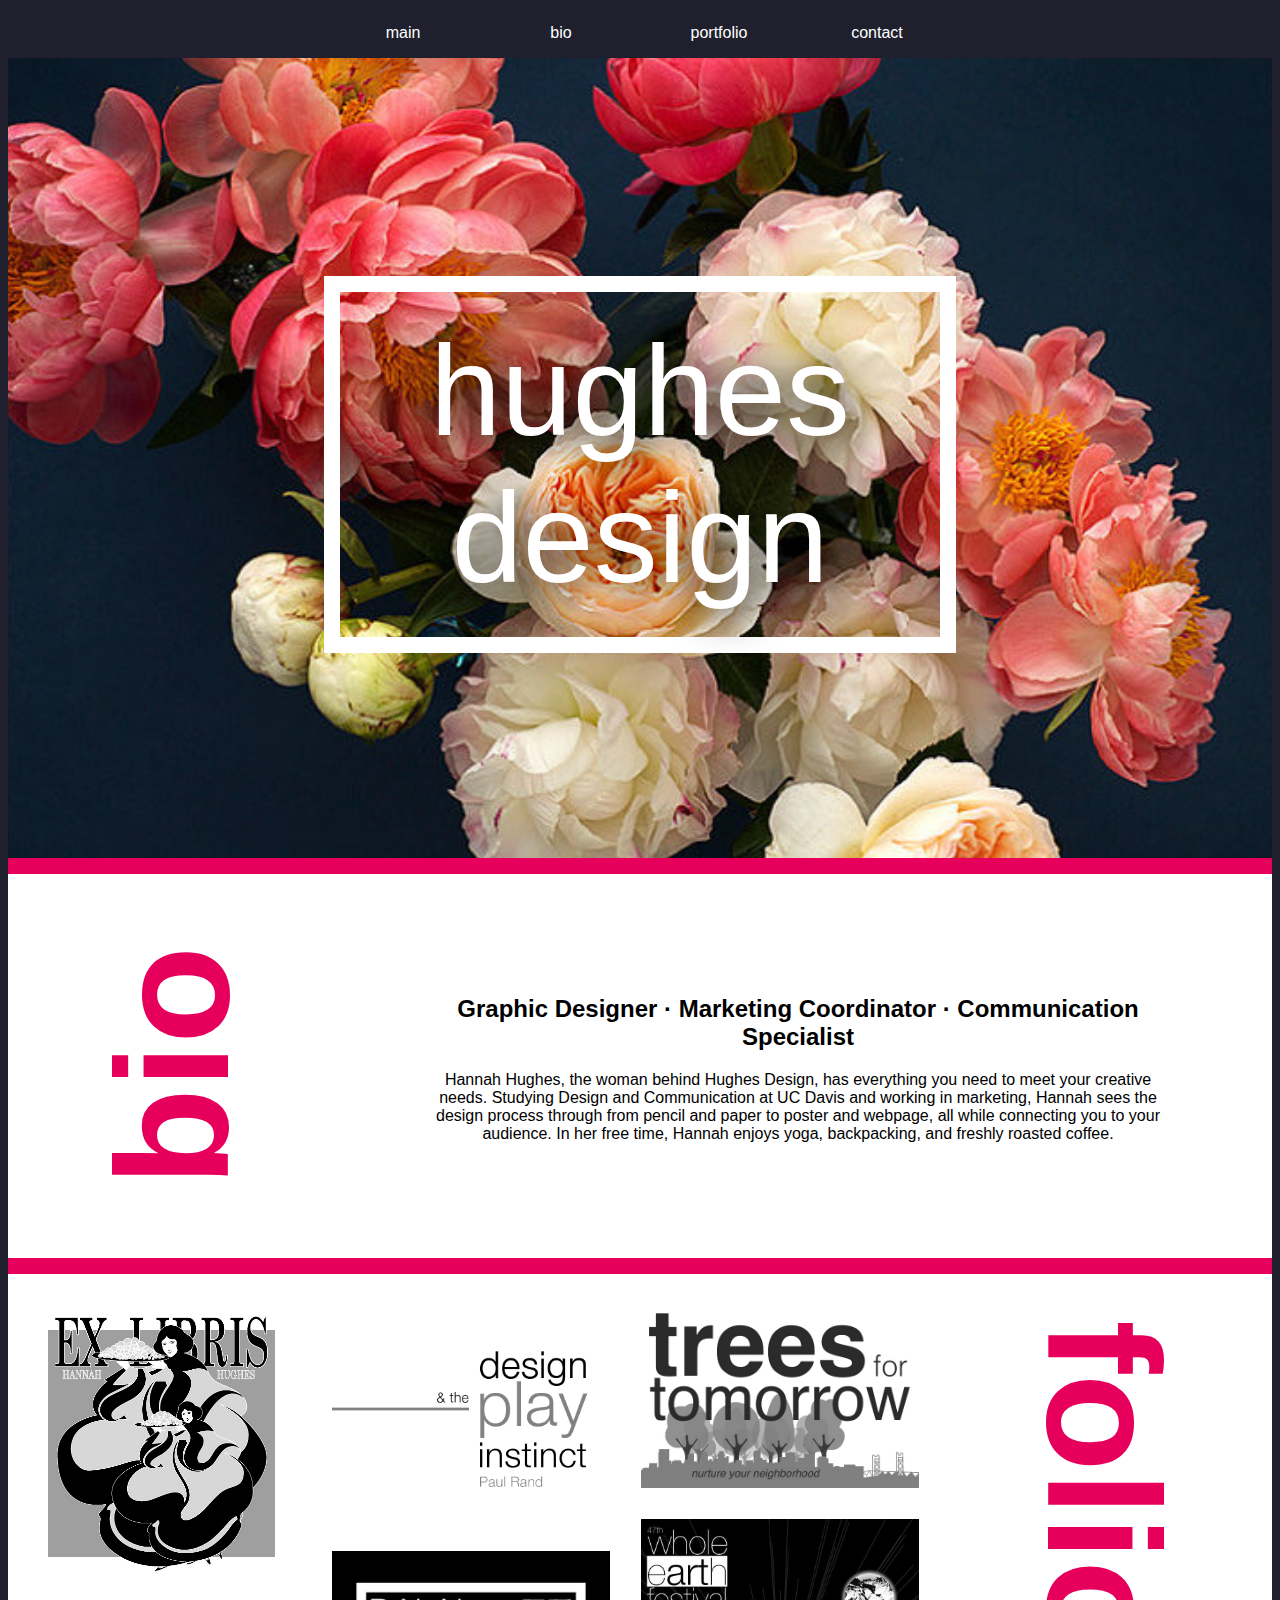
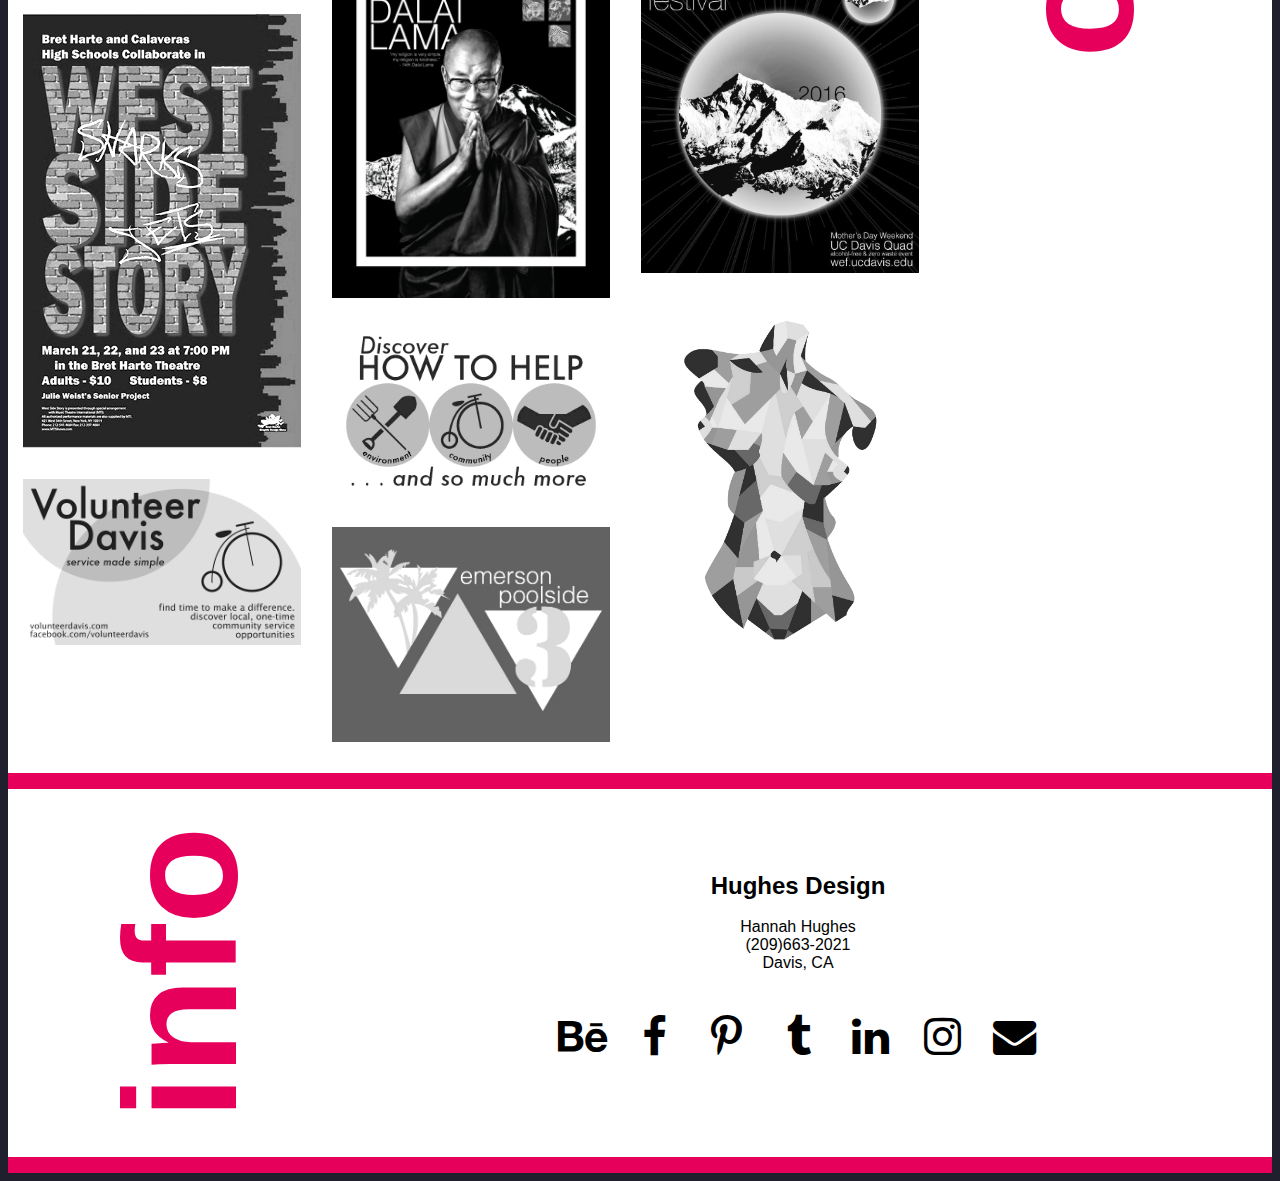
<file: Hughes_Final/Hughes_Final.html>
<!doctype html>
<html>

<head>
    <link rel="stylesheet" href="font-awesome-4.6.3/css/font-awesome.min.css">

    <link rel="stylesheet" href="Hughes_Final.css">

</head>

<body>
    <nav class="one-half">
        <ul>
            <li><a href="#main">main</a>
            </li>
            <li><a href="#bio">bio</a>
            </li>
            <li><a href="#portfolio">portfolio</a>
            </li>
            <li><a href="#contact">contact</a>
            </li>
        </ul>

        <div class="dropdown">
            <img src="images/dropdown.png">
            <div class="mobilemenu">
                <a href="#main">main</a>
                <a href="#bio">bio</a>
                <a href="#portfolio">portfolio</a>
                <a href="#contact">contact</a>
            </div>
        </div>
    </nav>


    <section id="main">
        <div class="main-image">
            <h1>hughes<br>design</h1>
        </div>
    </section>

    <section id="bio">
        <div class="bio-title one-fourth">
            <h1>bio</h1>
        </div>

        <div class="bio-info three-fourths">
            <h2>Graphic Designer &#183; Marketing Coordinator &#183; Communication Specialist</h2>
            <p>Hannah Hughes, the woman behind Hughes Design, has everything you need to meet your creative needs. Studying Design and Communication at UC Davis and working in marketing, Hannah sees the design process through from pencil and paper to poster and webpage, all while connecting you to your audience. In her free time, Hannah enjoys yoga, backpacking, and freshly roasted coffee.</p>
            <a href=""><h2 class="more">&#183; read more &#183;</h2></a>
        </div>
    </section>

    <section id="portfolio">
        <div class="portfolio-title">
            <h1>folio</h1>
        </div>
        <div class="portfolio-info">
            <a href=""><img src="images/bw/exlibrisbw.jpg">
            </a>
            <a href=""><img src="images/bw/westsidebw.jpg">
            </a>
            <a href=""><img src="images/bw/volunteerbw.jpg">
            </a>
            <a href=""><img class="moreimage" src="images/bw/designandplaybw.jpg">
            </a>
            <a href=""><img class="moreimage" src="images/color/dalailama.jpg">
            </a>
            <a href=""><img class="moreimage" src="images/bw/discoverbw.jpg">
            </a>
            <a href=""><img class="moreimage" src="images/bw/emersonbw.jpg">
            </a>
            <a href=""><img class="moreimage" src="images/bw/treesbw.jpg">
            </a>
            <a href=""><img class="moreimage" src="images/bw/wholeearthbw.jpg">
            </a>
            <a href=""><img class="moreimage" src="images/bw/colorbw.jpg">
            </a>
        </div>
        <a href=""><h2 class="more">&#183; see more &#183;</h2></a>
        
        
    </section>

    <section id="contact">
        <div class="contact-title one-fourth">
            <h1>info</h1>
        </div>

        <div class="contact-info three-fourths">
            <h2>Hughes Design</h2>
            <br> Hannah Hughes
            <br> (209)663-2021
            <br> Davis, CA
            <br>

            <div class="social-media">
                <ul>
                    <li><a href="https://www.behance.net/hhughes"><i class="fa fa-behance" aria-hidden="true"></i></a>
                    </li>
                    <li><a href="https://www.facebook.com/hannah.hughes.908"><i class="fa fa-facebook" aria-hidden="true"></i></a>
                    </li>
                    <li><a href="https://www.pinterest.com/hannahhughes16/"><i class="fa fa-pinterest-p" aria-hidden="true"></i></a>
                    </li>
                    <li><a href="http://hhughes-des117.tumblr.com/"><i class="fa fa-tumblr" aria-hidden="true"></i></a>
                    </li>
                    <li><a href="https://www.linkedin.com/in/hugheshannah96"><i class="fa fa-linkedin" aria-hidden="true"></i></a>
                    </li>
                    <li><a href="https://www.instagram.com/hannahhlesliee/"><i class="fa fa-instagram" aria-hidden="true"></i></a>
                    </li>
                    <li><a href="mailto:hugheshannah96@gmail.com? Subject=Hughes%20Design"><i class="fa fa-envelope" aria-hidden="true"></i></a>
                    </li>
                </ul>
            </div>
        </div>


    </section>

    <!--<ul class="social-media">
        <li><a href="https://www.behance.net/hhughes"><i class="fa fa-behance" aria-hidden="true"></i></a></li>
        <li><a href="https://www.facebook.com/hannah.hughes.908"><i class="fa fa-facebook" aria-hidden="true"></i></a></li>
        <li><a href="https://www.pinterest.com/hannahhughes16/"><i class="fa fa-pinterest-p" aria-hidden="true"></i></a></li>
        <li><a href="http://hhughes-des117.tumblr.com/"><i class="fa fa-tumblr" aria-hidden="true"></i></a></li>
        <li><a href="https://www.linkedin.com/in/hugheshannah96"><i class="fa fa-linkedin" aria-hidden="true"></i></a></li>
        <li><a href="https://www.instagram.com/hannahhlesliee/"><i class="fa fa-instagram" aria-hidden="true"></i></a></li>
        <li><a href="mailto:hugheshannah96@gmail.com? Subject=Hughes%20Design"><i class="fa fa-envelope" aria-hidden="true"></i></a></li>
    </ul>

    <br>

    <a href="https://issuu.com/hannahhughes01/docs/final?e=0/33925408">issuu</a>

    <a href="http://www.davidhurwich.com/teaching/des117/Host/hanhughes/Hughes_Nonprofit/Hughes_Nonprofit.html">T4T</a>
    -->

</body>

</html>
</file>
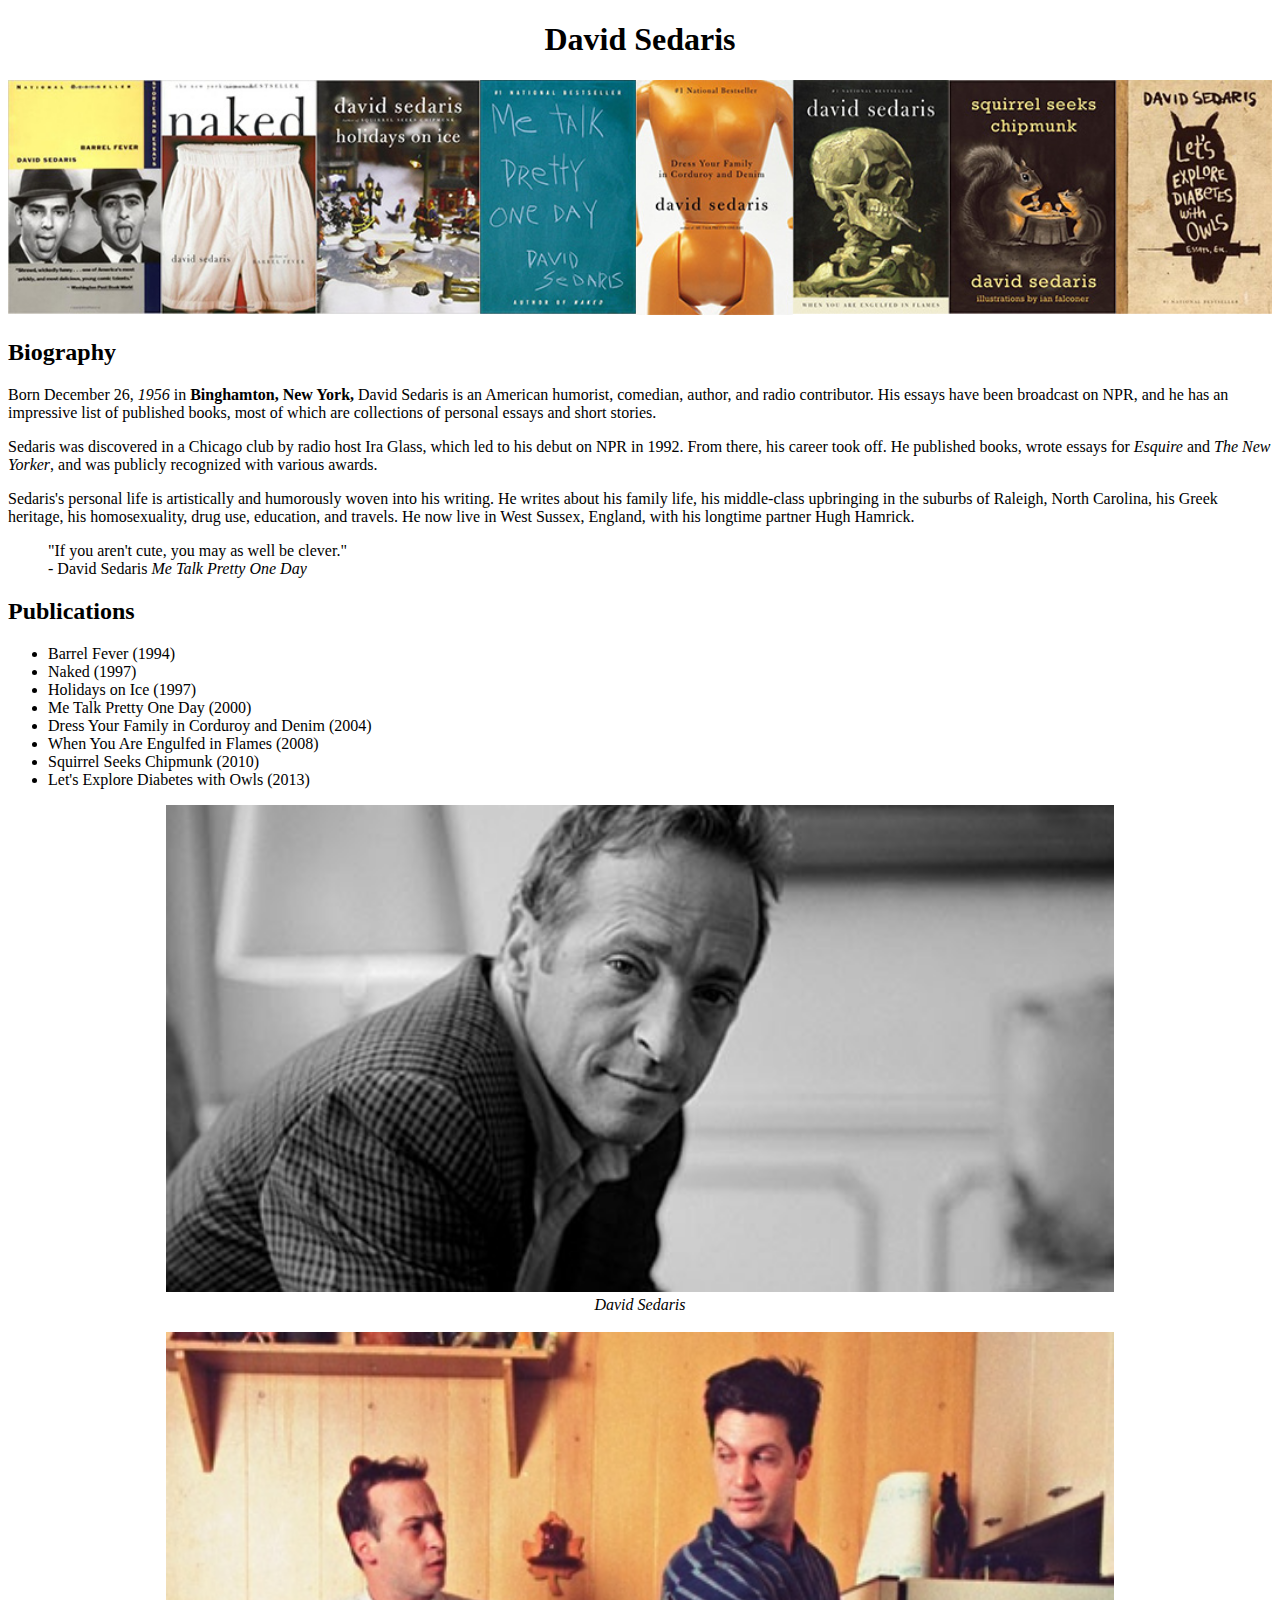
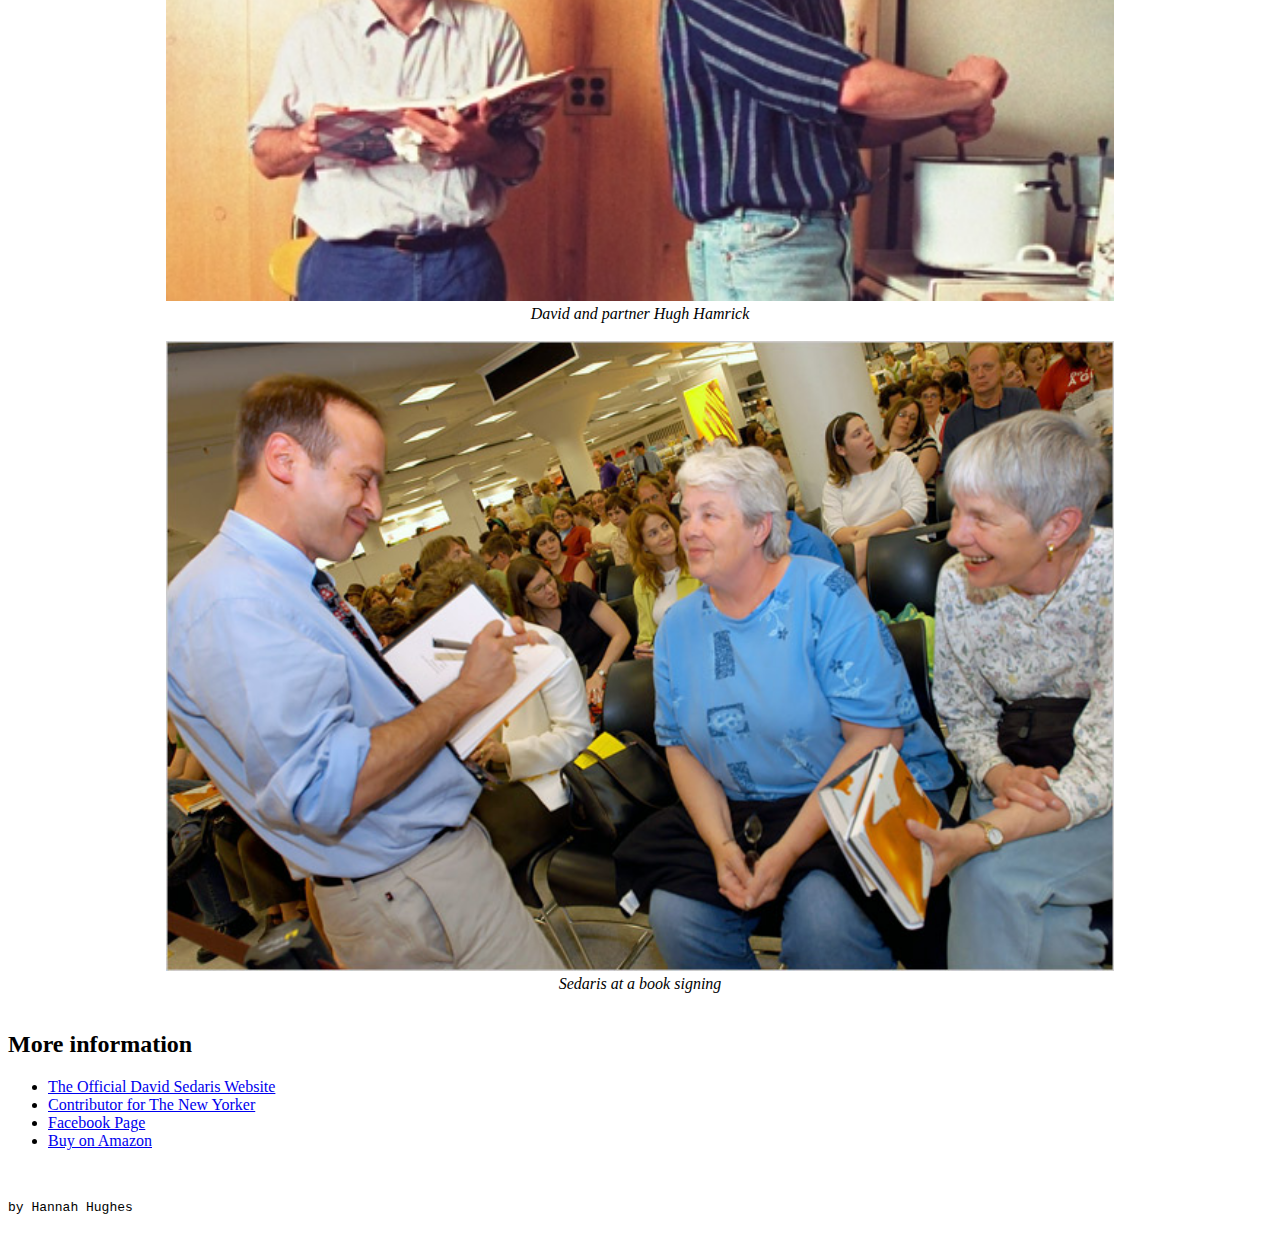
<file: Hughes_Hannah_Artisan/artisan.html>
<!doctype html>
<html>

<head>
    <meta charset="UTF-8">
    <title>
        David Sedaris
    </title>
</head>

<body>
    <h1 align="center">
        David Sedaris
        </h1>
    <img src="banner.jpg" width=100% height=auto>

    <h2>Biography</h2>

    <p>
        Born December 26, <em>1956</em> in <b>Binghamton, New York,</b> David Sedaris is an American humorist, comedian, author, and radio contributor. His essays have been broadcast on NPR, and he has an impressive list of published books, most of which are collections of personal essays and short stories.

    </p>

    <p>
        Sedaris was discovered in a Chicago club by radio host Ira Glass, which led to his debut on NPR in 1992. From there, his career took off. He published books, wrote essays for <em>Esquire</em> and <em>The New Yorker</em>, and was publicly recognized with various awards.
    </p>

    <p>
        Sedaris's personal life is artistically and humorously woven into his writing. He writes about his family life, his middle-class upbringing in the suburbs of Raleigh, North Carolina, his Greek heritage, his homosexuality, drug use, education, and travels. He now live in West Sussex, England, with his longtime partner Hugh Hamrick.
    </p>

    <p>
        <blockquote>
            "If you aren't cute, you may as well be clever."
            <br>- David Sedaris <em>Me Talk Pretty One Day</em></blockquote>
    </p>

    <h2>Publications</h2>

    <ul>
        <li>Barrel Fever (1994)
        </li>
        <li>Naked (1997)
        </li>
        <li>Holidays on Ice (1997)
        </li>
        <li>Me Talk Pretty One Day (2000)
        </li>
        <li>Dress Your Family in Corduroy and Denim (2004)
        </li>
        <li>When You Are Engulfed in Flames (2008)
        </li>
        <li>Squirrel Seeks Chipmunk (2010)
        </li>
        <li>Let's Explore Diabetes with Owls (2013)
        </li>
    </ul>

    <p align="center">
        <img src="david_sedaris.jpg" width=75% height=auto>
        <br>
        <em>David Sedaris</em>
        <br>
        <br>
        <img src="davis_and_hughes.jpg" width=75% height=auto>
        <br>
        <em>David and partner Hugh Hamrick</em>
        <br>
        <br>
        <img src="book_signing.jpg" width=75% height=auto>
        <br>
        <em>Sedaris at a book signing</em>
        <br>
        <br>
    </p>

    <h2>More information</h2>

    <ul>
        <li><a href="http://www.davidsedarisbooks.com/">The Official David Sedaris Website</a></li>
        <li><a href="http://www.newyorker.com/contributors/david-sedaris">Contributor for The New Yorker</a></li>
        <li><a href="https://www.facebook.com/davidsedaris">Facebook Page</a></li>
        <li><a href="http://www.amazon.com/David-Sedaris/e/B000AQ3YUW">Buy on Amazon</a></li>
    </ul>

    <br>
    <p>
        <pre>by Hannah Hughes
        </pre>
    </p>

</body>

</html>
</file>
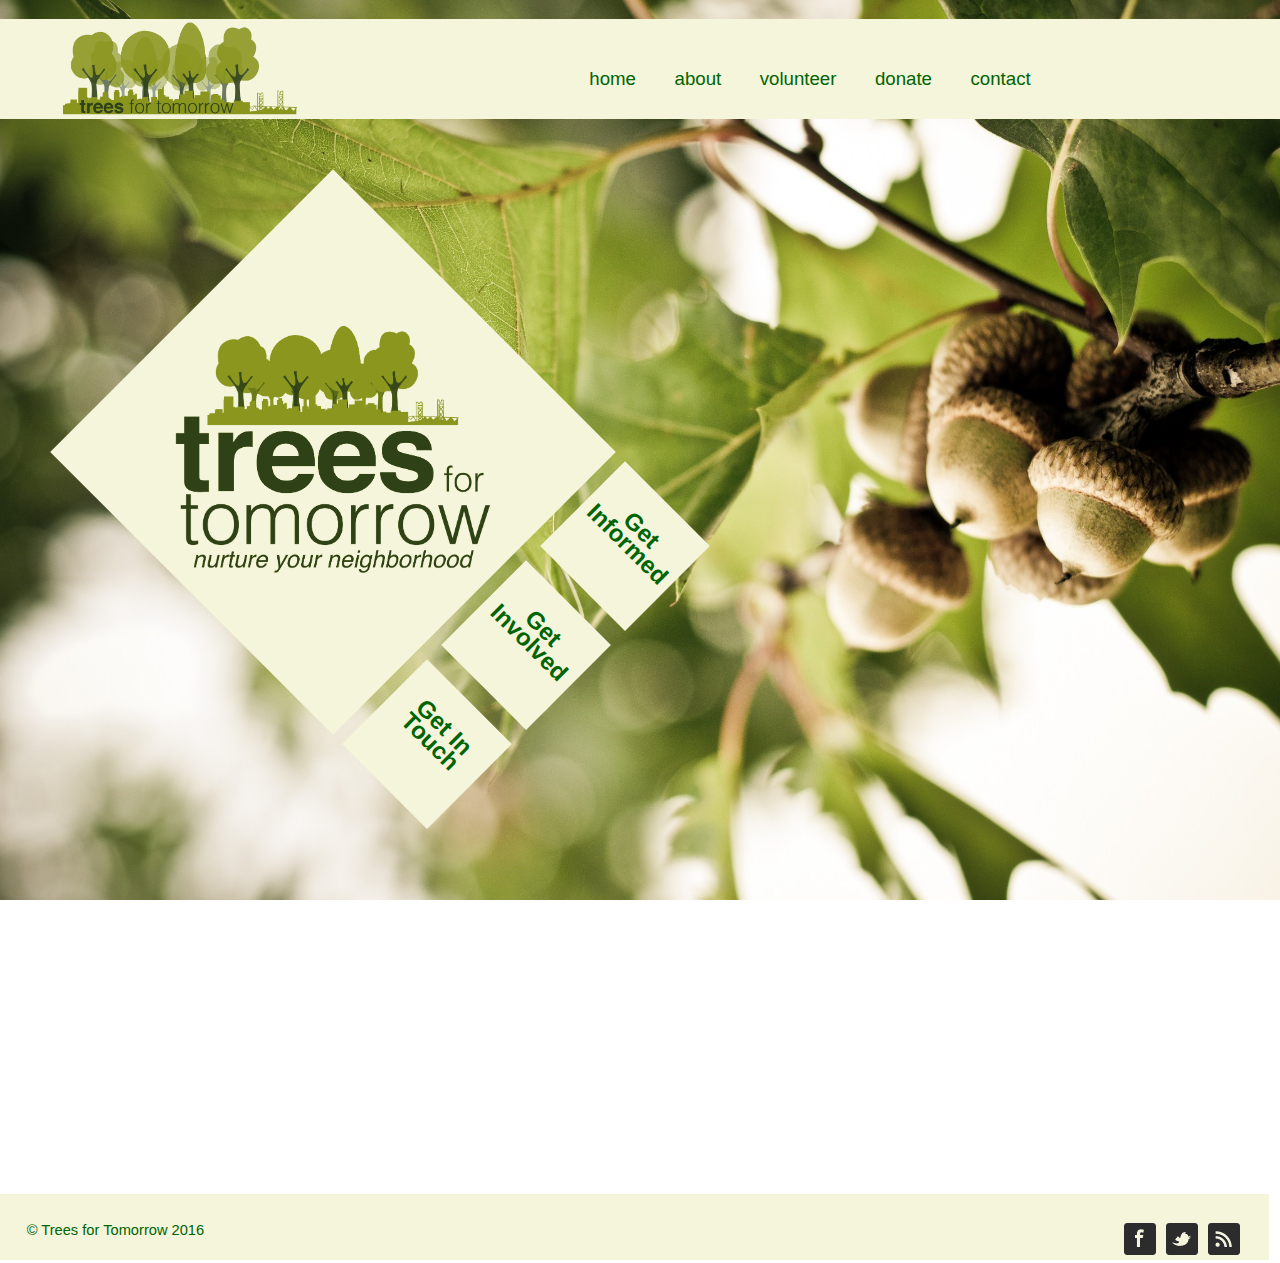
<file: Hughes_Nonprofit/Hughes_Nonprofit.html>
<!DOCTYPE html>
<html>

<head>
    <title>Trees for Tomorrow</title>
    <link rel="stylesheet" type="text/css" href="Hughes_Nonprofit.css">
</head>

<body>
    <div class="background">


    <header class="row">
        <div id="logo" class="one-fourth column"></div>

        <nav class="one-half">
            <ul>
                <li><a href="Hughes_Nonprofit.html">home</a></li>
                <li><a href="Hughes_Nonprofit_about.html">about</a></li>
                <li><a href="Hughes_Nonprofit_get_involved.html">volunteer</a></li>
                <li><a href="Hughes_Nonprofit_get_involved.html">donate</a></li>
                <li><a href="Hughes_Nonprofit_contact.html">contact</a></li>
            </ul>
        </nav>
    </header>
        
        <div class="content">



    <div class="container">
        <div id="biglogo"></div>
        <div class="container2">
            <div id="buttons">
                <a href="Hughes_Nonprofit_about.html"><h2>Get Informed</h2></a>
                <a href="Hughes_Nonprofit_get_involved.html"><h2>Get Involved</h2></a>
                <a href="Hughes_Nonprofit_contact.html"><h2>Get In Touch</h2></a>
            </div>
        </div>
    </div>

        </div>

    <footer style="margin-top:200pt;">
        <div class="column one-half">
            &#169; Trees for Tomorrow 2016
        </div>
        <div class="one-half">
            <ul>
                <li>
                    <a href="https://www.facebook.com/Tree-Davis-54682344026/">
                        <img src="images/facebook.png">
                    </a>
                </li>
                <li>
                    <a href="https://twitter.com/TreeDavis"><img src="images/twitter.png"></a>
                </li>
                <li>
                    <a href="http://www.treedavis.org/blog/">
                        <img src="images/blog.png">
                    </a>
                </li>
            </ul>
        </div>
    </footer>
        
    </div>



</body>

</html>
</file>
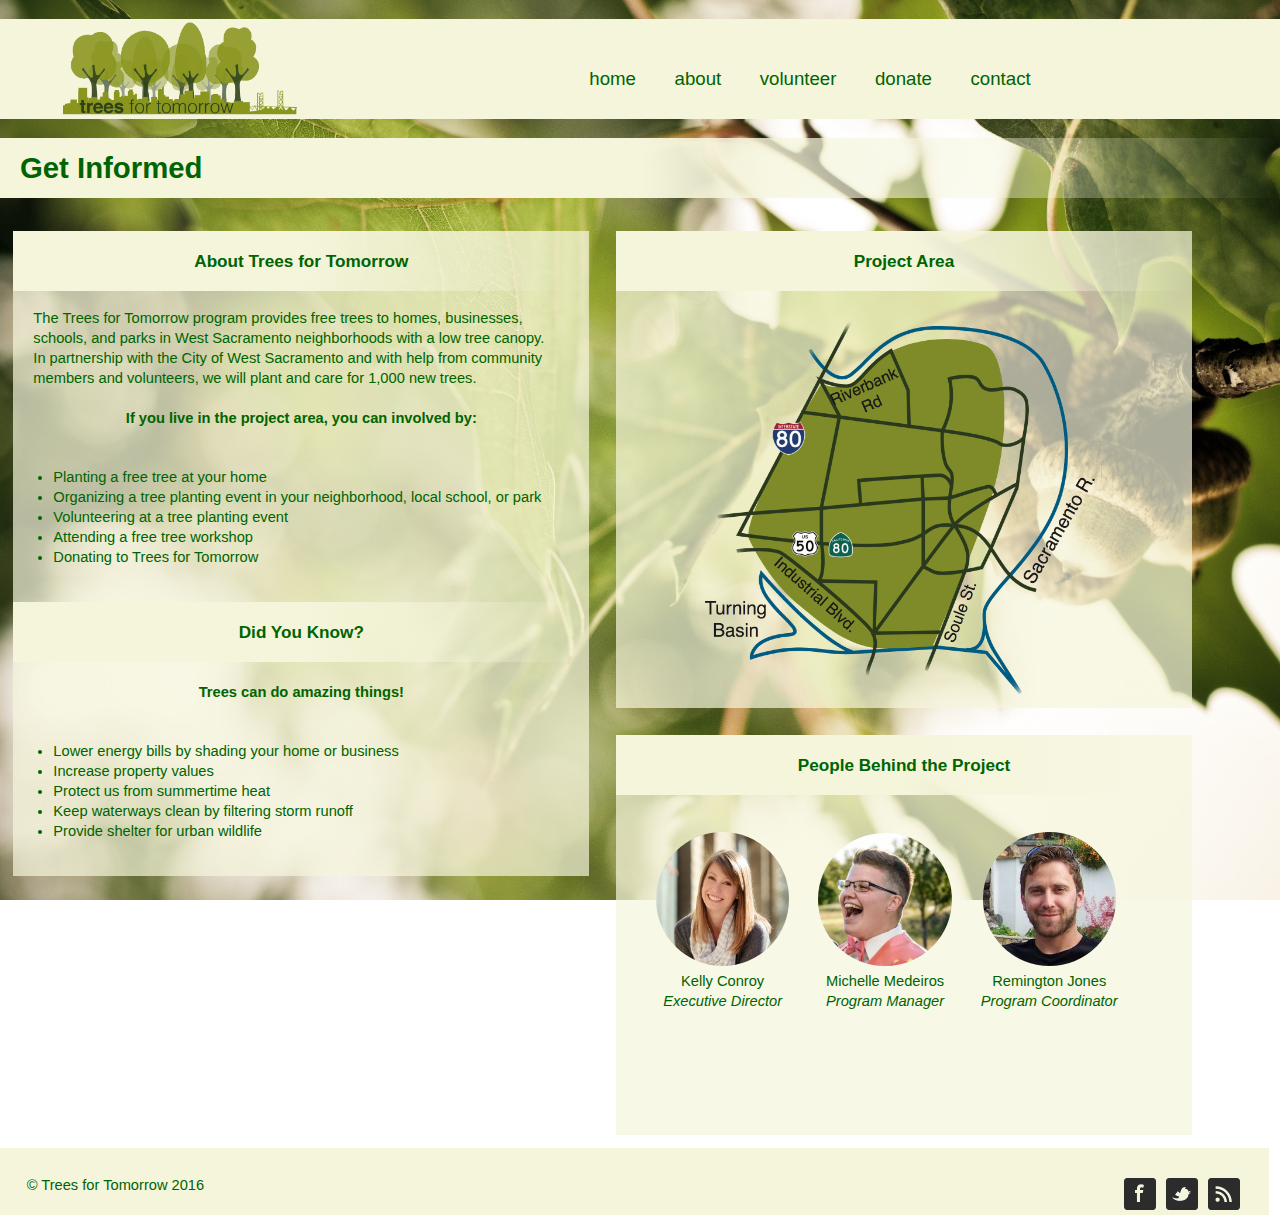
<file: Hughes_Nonprofit/Hughes_Nonprofit_about.html>
<!DOCTYPE html>
<html>

<head>
    <title>Trees for Tomorrow - About</title>
    <link rel="stylesheet" type="text/css" href="Hughes_Nonprofit.css">

</head>

<body>


    <header class="row">
        <div id="logo" class="one-fourth column"></div>

        <nav class="one-half">
            <ul>
                <li><a href="Hughes_Nonprofit.html">home</a></li>
                <li><a href="Hughes_Nonprofit_about.html">about</a></li>
                <li><a href="Hughes_Nonprofit_get_involved.html">volunteer</a></li>
                <li><a href="Hughes_Nonprofit_get_involved.html">donate</a></li>
                <li><a href="Hughes_Nonprofit_contact.html">contact</a></li>
            </ul>
        </nav>
    </header>




    <article class="info">
        <h1>Get Informed</h1>

        <div class="row">

            <section class="half column">
                <h3>About Trees for Tomorrow</h3>

                <p>The Trees for Tomorrow program provides free trees to homes, businesses, schools, and parks in West Sacramento neighborhoods with a low tree canopy.
                    <br>In partnership with the City of West Sacramento and with help from community members and volunteers, we will plant and care for 1,000 new trees.</p>
                <h4>If you live in the project area, you can involved by: </h4>
                <ul>
                    <li>Planting a free tree at your home</li>
                    <li>Organizing a tree planting event in your neighborhood, local school, or park</li>
                    <li>Volunteering at a tree planting event</li>
                    <li>Attending a free tree workshop</li>
                    <li>Donating to Trees for Tomorrow</li>
                </ul>


                <h3>Did You Know?</h3>
                <h4>Trees can do amazing things!</h4>
                <ul>
                    <li>Lower energy bills by shading your home or business</li>
                    <li>Increase property values</li>
                    <li>Protect us from summertime heat</li>
                    <li>Keep waterways clean by filtering storm runoff</li>
                    <li>Provide shelter for urban wildlife</li>
                </ul>



                

            </section>


            <section class="half column">
                <h3>Project Area</h3>
                <div class="project"></div>
                </section>
            
            <section class="half column">
                <h3>People Behind the Project</h3>

                <ul class="people">
                    <li><img src="images/Kelly.jpeg">
                        <br>Kelly Conroy
                        <br><em>Executive Director</em></li>
                    <li><img src="images/Michelle.jpg">
                        <br>Michelle Medeiros
                        <br><em>Program Manager</em></li>
                    <li><img src="images/remi3.jpg">
                        <br>Remington Jones
                        <br><em>Program Coordinator</em></li>
                </ul>
            </section>
            
        </div>
    </article>





    <footer>

        <div class="column one-half">

            &#169; Trees for Tomorrow 2016
        </div>
        <div class="one-half">

            <ul>
                <li>
                    <a href="https://www.facebook.com/Tree-Davis-54682344026/">
                        <img src="images/facebook.png">
                    </a>
                </li>
                <li>
                    <a href="https://twitter.com/TreeDavis"><img src="images/twitter.png"></a>
                </li>
                <li>
                    <a href="http://www.treedavis.org/blog/">
                        <img src="images/blog.png">
                    </a>
                </li>
            </ul>
        </div>
    </footer>



</body>

</html>
</file>
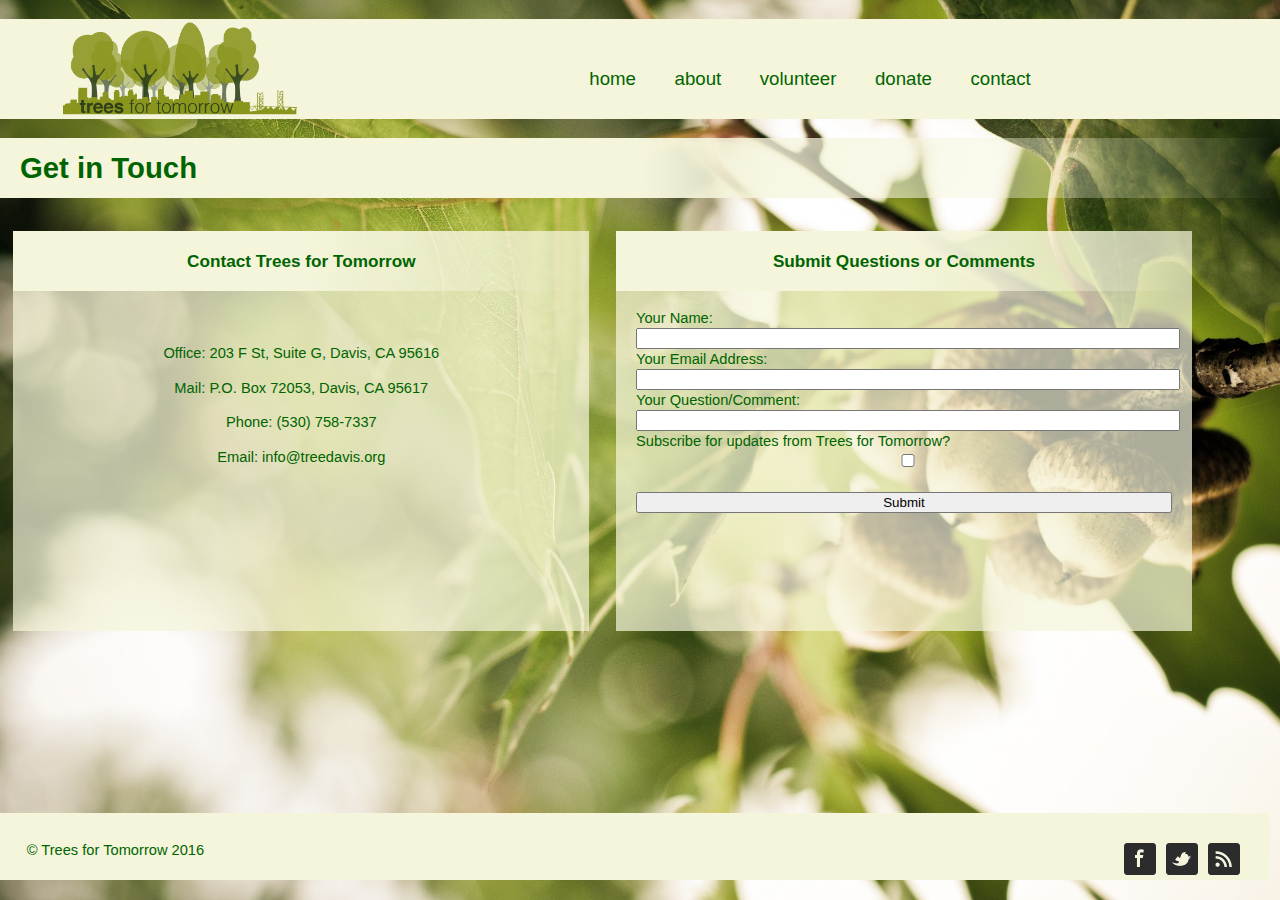
<file: Hughes_Nonprofit/Hughes_Nonprofit_contact.html>
<!DOCTYPE html>
<html>

<head>
    <title>Trees for Tomorrow - About</title>
    <link rel="stylesheet" type="text/css" href="Hughes_Nonprofit.css">
</head>

<body>
    <div class="background">

    <header class="row">
        <div id="logo" class="one-fourth column"></div>

        <nav class="one-half">
            <ul>
                <li><a href="Hughes_Nonprofit.html">home</a></li>
                <li><a href="Hughes_Nonprofit_about.html">about</a></li>
                <li><a href="Hughes_Nonprofit_get_involved.html">volunteer</a></li>
                <li><a href="Hughes_Nonprofit_get_involved.html">donate</a></li>
                <li><a href="Hughes_Nonprofit_contact.html">contact</a></li>
            </ul>
        </nav>
    </header>
        
        <div class="content">

    <article class="contact">

        <h1>Get in Touch</h1>
        <section class="half column">

            <h3>Contact Trees for Tomorrow</h3>

            <br><p><a href="https://www.google.com/maps/place/Tree+Davis/@38.5436274,-121.7423687,17z/data=!3m1!4b1!4m2!3m1!1s0x808529737101873b:0xabc7bba6059df261">Office: 203 F St, Suite G, Davis, CA 95616</a></p>
            <p>Mail: P.O. Box 72053, Davis, CA 95617</p>
            <p>Phone: (530) 758-7337</p>
            <p><a href="mainto:info@treedavis.org">Email: info@treedavis.org</a></p>
        </section>

        <section class="half column">

            <h3>Submit Questions or Comments</h3>
            <form>
                Your Name:
                <br>
                <input type="text" name="John Smith">
                <br> Your Email Address:
                <br>
                <input type="text" name="johnsmith@gmail.com">
                <br> Your Question/Comment:
                <br>
                <input type="text" name="Tell me more about trees">
                <br> Subscribe for updates from Trees for Tomorrow?
                <input type="checkbox" name="Subscribe">
                <br><br>
                <input type="submit" value="Submit">
            </form>

        </section>

    </article>
            
        </div>


    <footer>

        <div class="column one-half">
            &#169; Trees for Tomorrow 2016
        </div>
        <div class="one-half">

            <ul>
                <li>
                    <a href="https://www.facebook.com/Tree-Davis-54682344026/">
                        <img src="images/facebook.png">
                    </a>
                </li>
                <li>
                    <a href="https://twitter.com/TreeDavis"><img src="images/twitter.png"></a>
                </li>
                <li>
                    <a href="http://www.treedavis.org/blog/">
                        <img src="images/blog.png">
                    </a>
                </li>
            </ul>

        </div>
    </footer>
    </div>

</body>

</html>
</file>
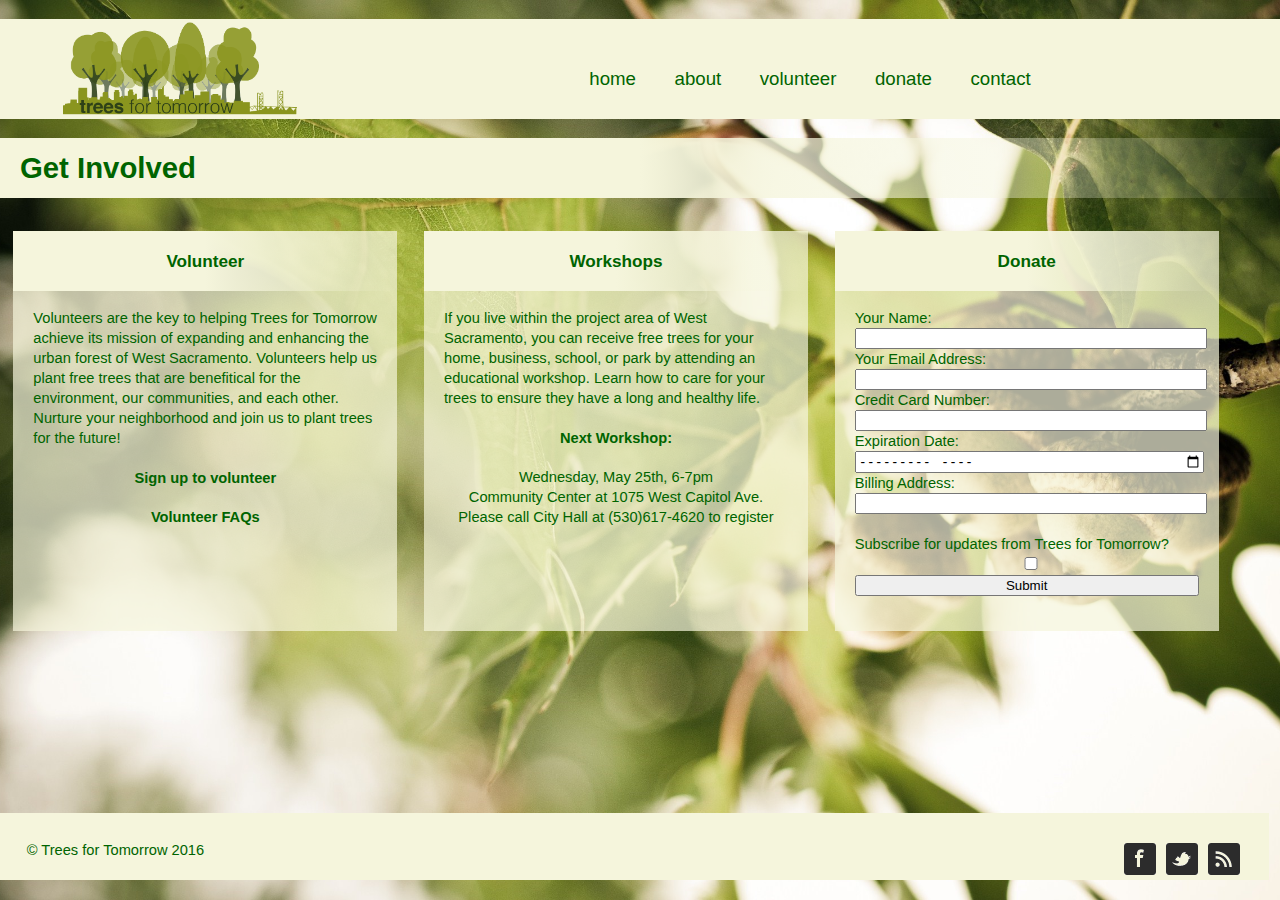
<file: Hughes_Nonprofit/Hughes_Nonprofit_get_involved.html>
<!DOCTYPE html>
<html>

<head>
    <title>Trees for Tomorrow - About</title>
    <link rel="stylesheet" type="text/css" href="Hughes_Nonprofit.css">
</head>

<body>
   
    <header class="row">
        <div id="logo" class="one-fourth column"></div>

        <nav class="one-half">
            <ul>
                <li><a href="Hughes_Nonprofit.html">home</a></li>
                <li><a href="Hughes_Nonprofit_about.html">about</a></li>
                <li><a href="Hughes_Nonprofit_get_involved.html">volunteer</a></li>
                <li><a href="Hughes_Nonprofit_get_involved.html">donate</a></li>
                <li><a href="Hughes_Nonprofit_contact.html">contact</a></li>
            </ul>
        </nav>
    </header>
    
     <div class="content">


    <article class="involve">
        <h1>Get Involved</h1>


        <div class="one-third column">
            <h3>Volunteer</h3>
            <p>Volunteers are the key to helping Trees for Tomorrow achieve its mission of expanding and enhancing the urban forest of West Sacramento. Volunteers help us plant free trees that are benefitical for the environment, our communities, and each other. Nurture your neighborhood and join us to plant trees for the future!</p>
           
           
                <a href="http://www.treedavis.org/volunteer/"><h4>Sign up to volunteer</h4></a>
                 <a href="http://www.treedavis.org/volunteer/volunteer-faq/"><h4>Volunteer FAQs</h4></a>
            
           
        </div>

        <div class="one-third column">
            <h3>Workshops</h3>
            <p>If you live within the project area of West Sacramento, you can receive free trees for your home, business, school, or park by attending an educational workshop. Learn how to care for your trees to ensure they have a long and healthy life.</p>
            
            <ul><h4>Next Workshop:</h4>
                <li>Wednesday, May 25th, 6-7pm</li>
                <li>Community Center at 1075 West Capitol Ave.</li>
                <li>Please call City Hall at (530)617-4620 to register</li>
            </ul>
                
            
        </div>

        <div class="one-third column">
            <h3>Donate</h3>
            <form>
                Your Name:
                <br>
                <input type="text">
                <br> Your Email Address:
                <br>
                <input type="text">
                <br> Credit Card Number:
                <br>
                <input type="number">
                <br> Expiration Date:
                <br>
                <input type="month">
                <br>Billing Address:
                <br>
                <input type="text">
                <br>
                <br> Subscribe for updates from Trees for Tomorrow?
                <input type="checkbox" name="Subscribe">
                <br>
                <input type="submit" value="Submit">
            </form>
        </div>

    </article>
         
    </div>
    

    <footer>

        <div class="column one-half">
            &#169; Trees for Tomorrow 2016
        </div>
        <div class="one-half">

            <ul>
                <li>
                    <a href="https://www.facebook.com/Tree-Davis-54682344026/">
                        <img src="images/facebook.png">
                    </a>
                </li>
                <li>
                    <a href="https://twitter.com/TreeDavis"><img src="images/twitter.png"></a>
                </li>
                <li>
                    <a href="http://www.treedavis.org/blog/">
                        <img src="images/blog.png">
                    </a>
                </li>
            </ul>

        </div>
    </footer>
   

</body>

</html>
</file>
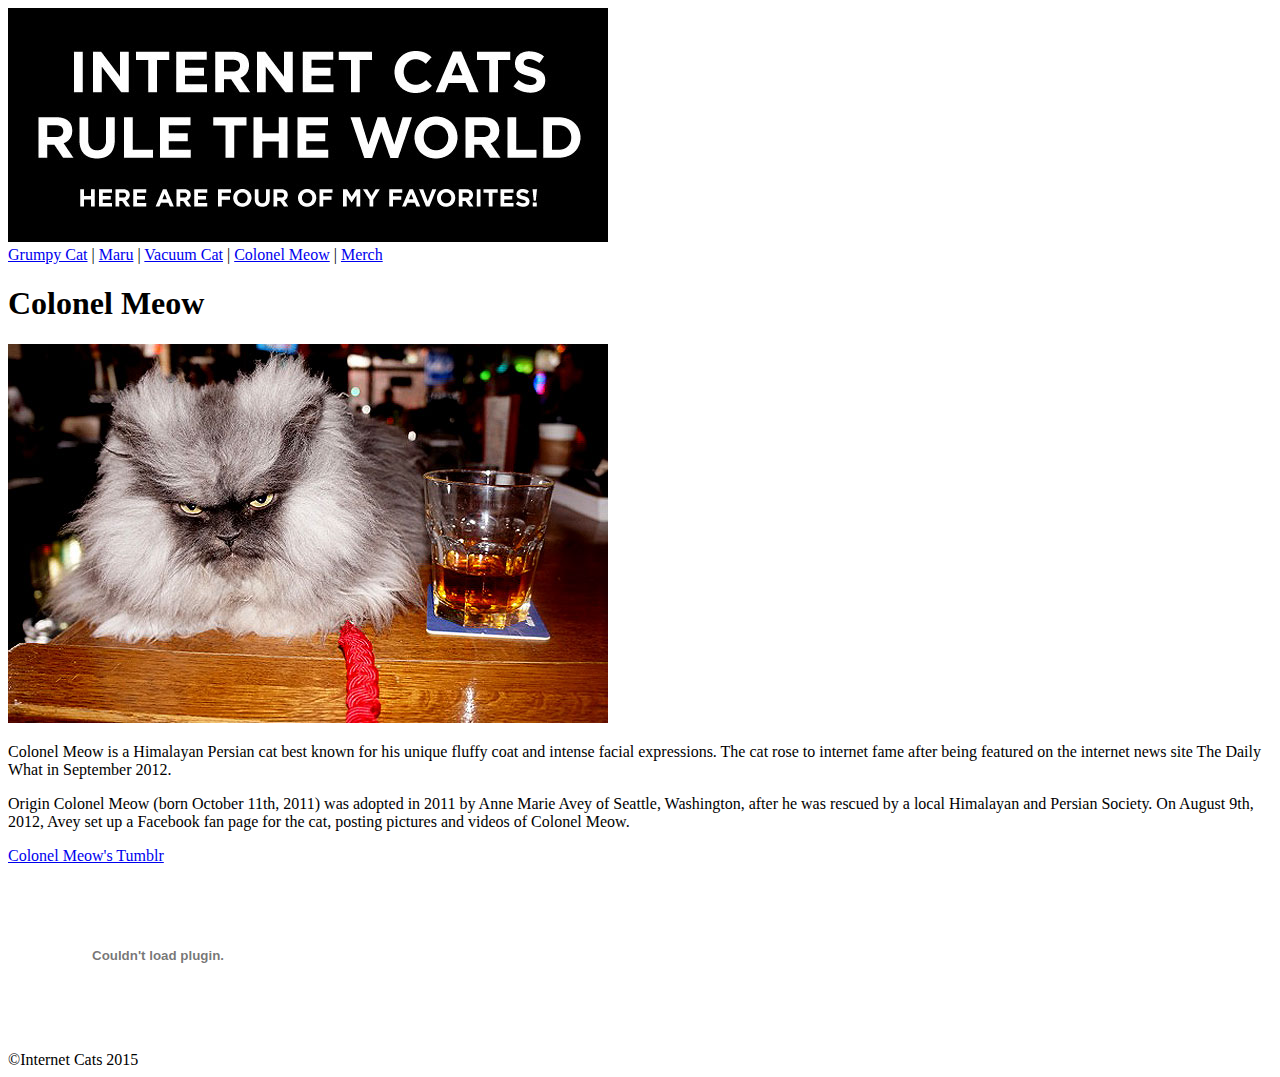
<file: InternetCats/pages/colonelmeow.html>
<!doctype html>
<html>

<head>
    <title>
        Internet Cats
    </title>
</head>

<body>
    <header>
        <img src="../Images/banner.jpg">
        <nav>
            <a href="grumpycat.html">Grumpy Cat</a> |
            <a href="maru.html">Maru</a> |
            <a href="vacuumcat.html">Vacuum Cat</a> |
            <a href="colonelmeow.html">Colonel Meow</a> |
            <a href="merch.html">Merch</a>
        </nav>

        <h1>Colonel Meow</h1>
    </header>

    <section>
        <img src="../Images/Meow.jpg">

        <p>Colonel Meow is a Himalayan Persian cat best known for his unique fluffy coat and intense facial expressions. The cat rose to internet fame after being featured on the internet news site The Daily What in September 2012.</p>
        <p>Origin Colonel Meow (born October 11th, 2011) was adopted in 2011 by Anne Marie Avey of Seattle, Washington, after he was rescued by a local Himalayan and Persian Society. On August 9th, 2012, Avey set up a Facebook fan page for the cat, posting pictures and videos of Colonel Meow. </p>
    </section>


    <aside>
        <a href="http://colonelmeow.tumblr.com">Colonel Meow's Tumblr</a>
    </aside>

    <p>
        <object data="../audio-video/meow.swf">
        </object>
    </p>

    <footer>&copy;Internet Cats 2015</footer>



</body>

</html>
</file>
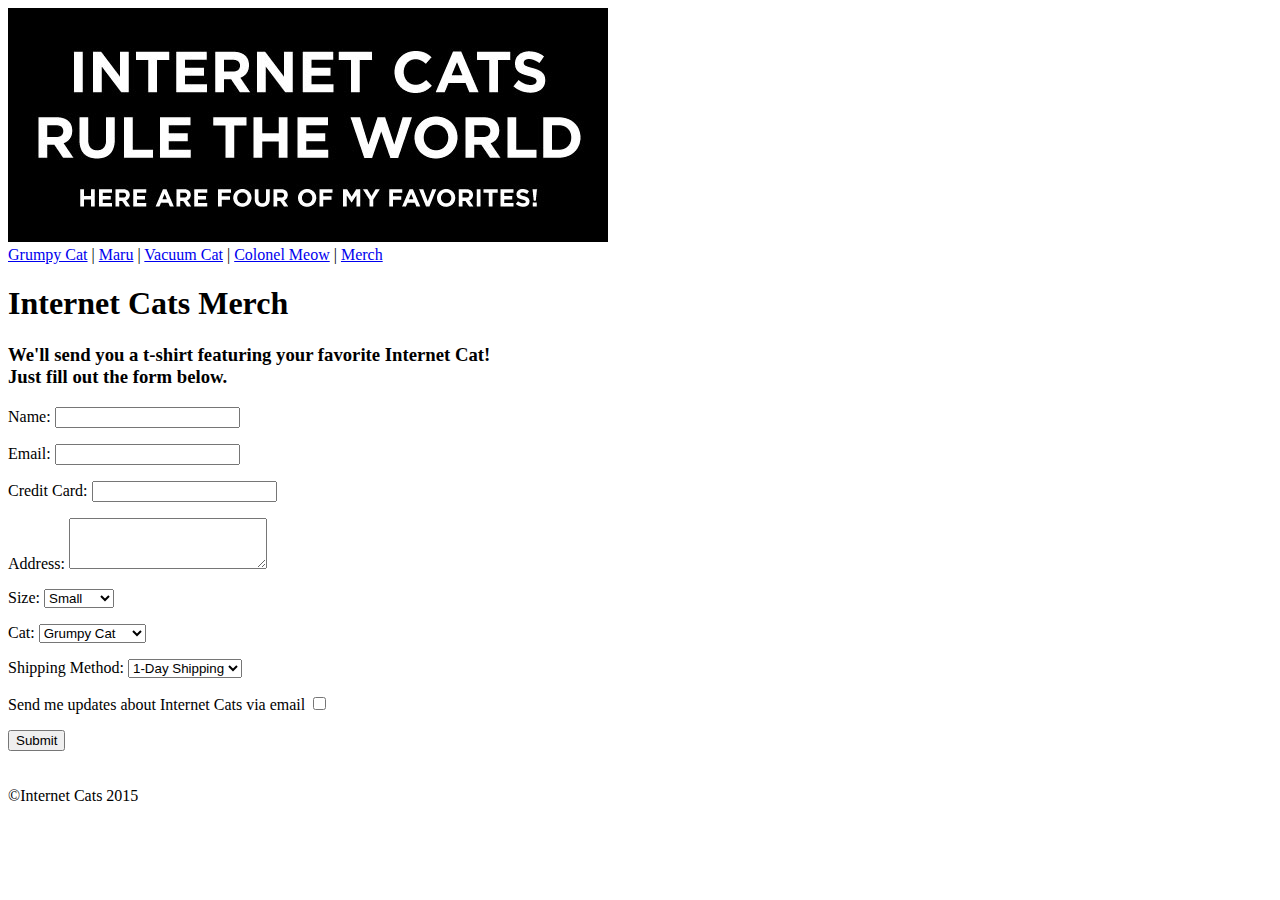
<file: InternetCats/pages/merch.html>
<!doctype html>
<html>

<head>
    <title>
        Internet Cats
    </title>
</head>

<body>
    <header>
        <img src="../Images/banner.jpg">
        <nav>
            <a href="grumpycat.html">Grumpy Cat</a> |
            <a href="maru.html">Maru</a> |
            <a href="vacuumcat.html">Vacuum Cat</a> |
            <a href="colonelmeow.html">Colonel Meow</a> |
            <a href="merch.html">Merch</a>
        </nav>

        <h1>Internet Cats Merch</h1>
    </header>

    <h3>We'll send you a t-shirt featuring your favorite Internet Cat!<br> Just fill out the form below.</h3>

    <form>
        <p>Name:
            <input type="text">
        </p>
        <p>Email:
            <input type="text">
        </p>
        <p>Credit Card:
            <input type="text" maxlength="16">
        </p>
        <p>Address:
            <textarea rows="3" cols="22">
            </textarea>
        </p>
        <p>Size:
            <select>
                <option>Small</option>
                <option>Medium</option>
                <option>Large</option>
            </select>
        </p>
        <p>Cat:
            <select>
                <option>Grumpy Cat</option>
                <option>Maru</option>
                <option>Vacuum Cat</option>
                <option>Colonel Meow</option>
            </select>
        </p>
        <p>Shipping Method:
            <select>
                <option>1-Day Shipping</option>
                <option>2-Day Shipping</option>
                <option>Standard Mail</option>
            </select>
        </p>
        <p>Send me updates about Internet Cats via email
            <input type="checkbox">
        </p>
        <input type="submit">
        <br>
        <br>
        <br>

    </form>

    <footer>&copy;Internet Cats 2015</footer>



</body>

</html>
</file>
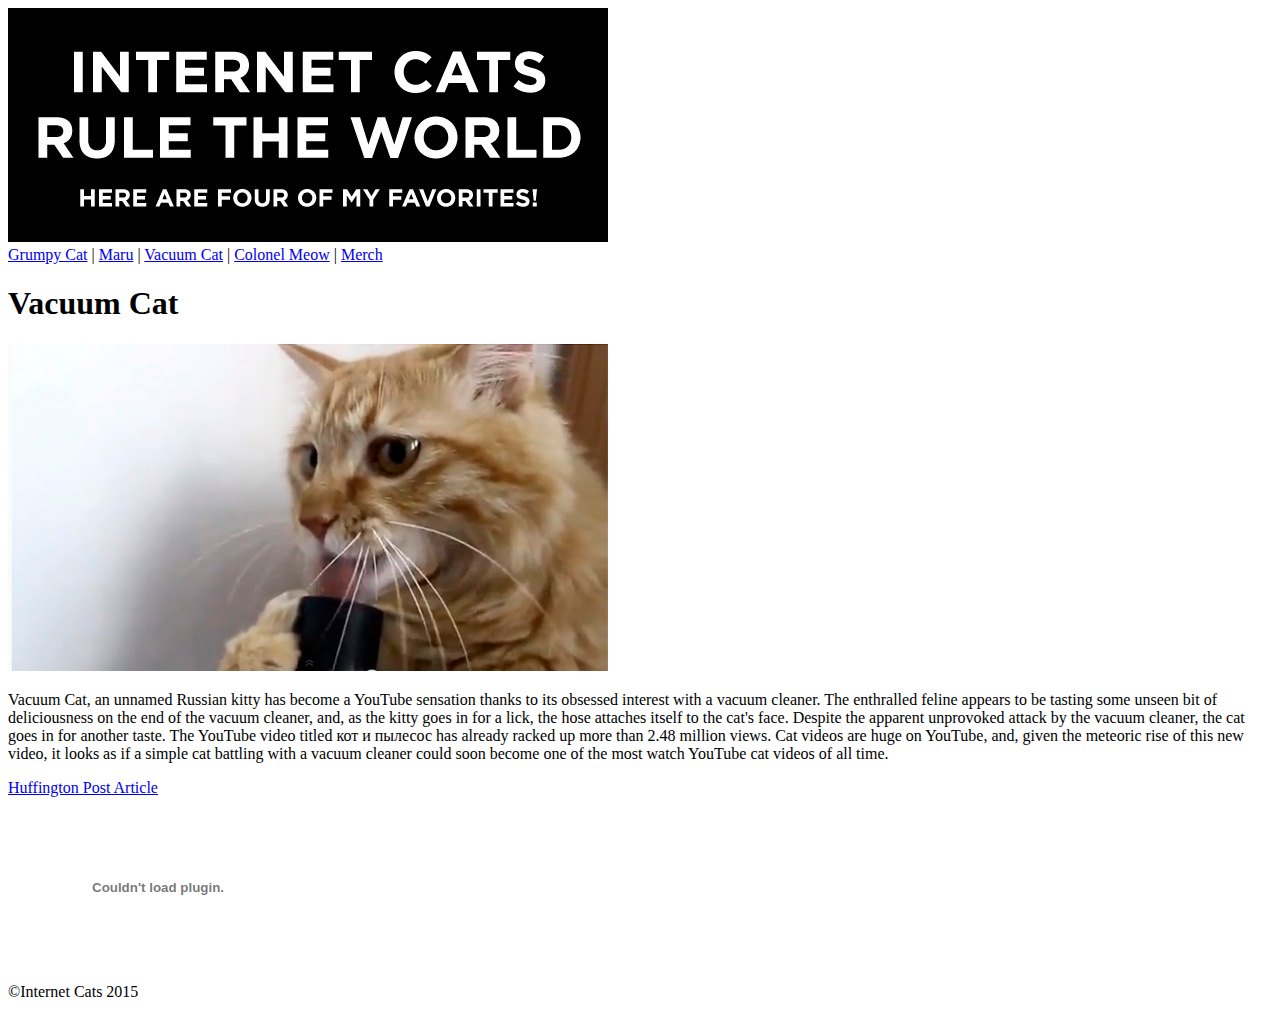
<file: InternetCats/pages/vacuumcat.html>
<!doctype html>
<html>

<head>
    <title>
        Internet Cats
    </title>
</head>

<body>
    <header>
        <img src="../Images/banner.jpg">
        <nav>
            <a href="grumpycat.html">Grumpy Cat</a> |
            <a href="maru.html">Maru</a> |
            <a href="vacuumcat.html">Vacuum Cat</a> |
            <a href="colonelmeow.html">Colonel Meow</a> |
            <a href="merch.html">Merch</a>
        </nav>

        <h1>Vacuum Cat</h1>
    </header>

    <section><img src="../Images/Vacuum.jpg">

        <p>Vacuum Cat, an unnamed Russian kitty has become a YouTube sensation thanks to its obsessed interest with a vacuum cleaner. The enthralled feline appears to be tasting some unseen bit of deliciousness on the end of the vacuum cleaner, and, as the kitty goes in for a lick, the hose attaches itself to the cat's face. Despite the apparent unprovoked attack by the vacuum cleaner, the cat goes in for another taste. The YouTube video titled &#1082;&#1086;&#1090; &#1080; &#1087;&#1099;&#1083;&#1077;&#1089;&#1086;&#1089; has already racked up more than 2.48 million views. Cat videos are huge on YouTube, and, given the meteoric rise of this new video, it looks as if a simple cat battling with a vacuum cleaner could soon become one of the most watch YouTube cat videos of all time.</p>
    </section>



    <aside>
        <a href="http://www.huffingtonpost.com/2013/04/18/cat-licks-vacuum-video_n_3110038.html">Huffington Post Article</a>
    </aside>

    <p>
        <object data="../audio-video/vacuum.swf">
        </object>
    </p>

    <footer>&copy;Internet Cats 2015</footer>



</body>

</html>
</file>
<file: Hughes_Final/Hughes_Final.css>
* {
    box-sizing: border-box;
}

body {
    font-family: 'Helvetica', sans-serif;
    font-size: 1em;
    color: black;
    background-color: #1f1f2d;
}

.more {
    display: none;
}

a {
    text-decoration: none;
}

.one-half {
    width: 50%;
}

.one-fourth {
    width: 25%;
}

.three-fourths {
    width: 75%;
}

.one-third {
    width: 30%;
}

.row:after {
    content: "";
    display: table;
    clear: both;
}

.column {
    float: left;
}

nav {
    margin: auto;
}

.dropdown {
    display: none;
}

.dropdown img {
    width: 18%;
    height: auto;
    position: relative;
}

.mobilemenu {
    display: none;
    position: absolute;
    width: 40%;
    z-index: 1;
}

.mobilemenu a {
    display: block;
    padding: 3%;
    font-size: 2em;
    background-color: #e6005c;
    transition: background-color .7s color .7s
}

.mobilemenu a:hover {
    background-color: white;
    color: #e6005c;
}

nav ul {
    list-style-type: none;
    top: 0;
    margin: 0;
    padding-left: 0;
    text-align: center;
}

nav li {
    width: 25%;
    display: block;
    float: left;
    text-align: center;
    padding: 1em 2em 1em 2em;
    background-color: #1f1f2d;
    transition: background-color .7s;
}

nav a {
    color: white;
    text-decoration: none;
    transition: font-weight, color .7s;
}

nav li:hover {
    background-color: #e6005c;
}

nav a:hover {
    color: black;
    font-weight: bolder;
}

#main {
    clear: both;
    height: 50em;
    margin: 0;
    background-image: url(images/background.jpg);
    background-size: cover;
    background-position: center;
    background-attachment: fixed
}

#main h1 {
    color: white;
    width: 50%;
    margin: auto;
    text-align: center;
    font-size: 8em;
    position: relative;
    top: 1.7em;
    padding: .2em;
    border: .13em solid white;
    font-weight: lighter;
    text-shadow: .05em .05em .3em black;
}

#bio {
    height: 25em;
    background-color: white;
    border-top: 1em solid #e6005c;
}

.bio-title {
    float: left;
    text-align: center;
    font-size: 5em;
    color: #e6005c;
    position: relative;
    height: 100%;
    margin: auto;
    transform: rotate(-90deg)
}

.bio-info {
    position: relative;
    float: left;
    text-align: center;
    height: 100%;
    display: table-cell;
    padding: 8%;
}

bio-info .more {
    display: none;
}

#portfolio {
    background-color: white;
    border-top: 1em solid #e6005c;
    padding-top: 1em;
    padding-bottom: 1em;
}

.portfolio-title {
    float: right;
    text-align: center;
    font-size: 5em;
    color: #e6005c;
    position: relative;
    height: 100%;
    margin: auto;
    transform: rotate(90deg);
}

.portfolio-info {
    line-height: 0;
    -webkit-column-count: 3;
    -webkit-column-gap: 0;
    -moz-column-count: 3;
    -moz-column-gap: 0;
    column-count: 3;
    column-gap: 0;
}

.portfolio-info img {
    width: 100% !important;
    height: auto !important;
    padding: 5%;
    transition: background-color .7s;
}

.portfolio-info img:hover {
    background-color: #e6005c;
}

#contact {
    height: 25em;
    background-color: white;
    border-top: 1em solid #e6005c;
    border-bottom: 1em solid #e6005c;
}

.contact-title {
    float: left;
    text-align: center;
    font-size: 5em;
    color: #e6005c;
    position: relative;
    height: 100%;
    margin: auto;
    transform: rotate(-90deg)
}

.contact-info {
    position: relative;
    float: left;
    text-align: center;
    height: 100%;
    display: table-cell;
    padding: 5%;
}

.contact-info h2 {
    margin-bottom: 0;
}

.social-media a {
    font-size: 2.7em;
    color: black;
    transition: color, font-size .7s;
}

.social-media a:hover {
    color: #e6005c;
    font-size: 2.8em;
}

.social-media ul {
    list-style-type: none;
    display: inline-block;
    margin: auto;
    padding-top: 5%;
    padding-left: 0;
}

.social-media li {
    display: inline-block;
    width: 4.5em;
    float: left;
    text-align: center;
}

@media screen and (min-width: 600px) and (max-width: 1000px) {
    body {
        font-size: 1.5em;
    }
    .more {
        display: none;
    }
    h2 {
        font-size: 1em;
    }
    .one-half {
        width: 100%;
    }
    .one-fourth {
        width: 100%;
    }
    .three-fourths {
        width: 100%;
    }
    .one-third {
        width: 50%;
    }
    nav li {
        display: none;
    }
    .dropdown {
        display: block;
    }
    .dropdown:hover .mobilemenu {
        display: block;
    }
    #main {
        height: 25em;
        margin: 0;
    }
    #main h1 {
        width: 75%;
        font-size: 5em;
        top: .6em;
    }
    #bio {
        height: 30em;
    }
    .bio-title {
        font-size: 3em;
        height: 3em;
        margin: auto;
        transform: rotate(0deg);
    }
    .bio-info {
        position: relative;
        text-align: center;
        height: auto;
        padding: 8%;
    }
    
    #portfolio {
        padding-bottom: 1em;
    }
    .portfolio-title {
        font-size: 3em;
        height: 2em;
        transform: rotate(0deg);
        text-align: center;
        margin: auto;
        width: 100%;
        float: none;
    }
    .portfolio-info {
        line-height: 0;
        -webkit-column-count: 2;
        -webkit-column-gap: 0;
        -moz-column-count: 2;
        -moz-column-gap: 0;
        column-count: 2;
        column-gap: 0;
    }
    .portfolio-info img {
        width: 100% !important;
        height: auto !important;
        padding: 5%;
        transition: background-color .7s;
    }
    .portfolio-info img:hover {
        background-color: #e6005c;
    }
    
    #contact {
        height: 35em;
        background-color: white;
        border-top: 1em solid #e6005c;
        border-bottom: 1em solid #e6005c;
    }
    .contact-title {
        font-size: 3em;
        height: 3em;
        transform: rotate(0deg);
    }
    .contact-info {
        position: relative;
        text-align: center;
        width: 100%;
        display: table-cell;
        padding: 5%;
        height: 22em;
    }
    .social-media ul {
        padding-top: 10%;
        padding-right: 4em;
        padding-left: 4em;
    }
    .social-media li {
        width: 4em;
        height: 5em;
        float: none;
    }
}

@media screen and (max-width: 600px) {
    body {
        font-size: 1em;
    }
    h2 {
        font-size: 1em;
    }
    .one-half {
        width: 100%;
    }
    .one-fourth {
        width: 100%;
    }
    .three-fourths {
        width: 100%;
    }
    .one-third {
        width: 100%;
    }
    nav li {
        display: none;
    }
    .dropdown {
        display: block;
    }
    .dropdown:hover .mobilemenu {
        display: block;
    }
    #main {
        height: 30em;
        margin: 0;
    }
    #main h1 {
        width: 95%;
        font-size: 5em;
        top: 1.2em;
    }
    #bio {
        height: 18em;
    }
    .bio-title {
        font-size: 2em;
        height: 3em;
        margin: auto;
        transform: rotate(0deg);
    }
    .bio-info {
        position: relative;
        text-align: center;
        height: auto;
        padding: 8%;
    }
    .bio-info p {
        display: none;
    }
    
    .more {
        display: block;
        color: #e6005c;
        font-size: 1.3em;
        text-align: center;
    }
    .more:hover {
        background-color: #e6005c;
        color: white;
    }
    #portfolio {
        padding-bottom: 1em;
    }
    .portfolio-title {
        font-size: 3em;
        height: 2em;
        transform: rotate(0deg);
        text-align: center;
        margin: auto;
        width: 100%;
        float: none;
    }
    .portfolio-info {
        line-height: 0;
        -webkit-column-count: 1;
        -webkit-column-gap: 0;
        -moz-column-count: 1;
        -moz-column-gap: 0;
        column-count: 1;
        column-gap: 0;
    }
    .portfolio-info img {
        width: 100% !important;
        height: auto !important;
        padding: 5%;
        transition: background-color .7s;
    }
    .portfolio-info img:hover {
        background-color: #e6005c;
    }
    
    #portfolio .more{
        margin-left: 2em;
        margin-right: 2em;
    }
    
    .moreimage{
        display:none;
    }
   
    #contact {
        min-height: 35em;
        background-color: white;
        border-top: 1em solid #e6005c;
        border-bottom: 1em solid #e6005c;
    }
    .contact-title {
        font-size: 3em;
        height: 3em;
        transform: rotate(0deg);
    }
    .contact-info {
        position: relative;
        text-align: center;
        width: 100%;
        display: table-cell;
        padding: 5%;
        height: 22em;
    }
    .social-media ul {
        padding-top: 10%;
        padding-right: 4em;
        padding-left: 4em;
    }
    .social-media li {
        width: 4em;
        height: 5em;
        float: none;
    }
}
</file>
<file: Hughes_Nonprofit/Hughes_Nonprofit.css>
body {
    font-family: 'Helvetica', 'Arial', sans-serif;
    color: darkgreen;
    font-size: 11pt;
    line-height: 15pt;
    padding:0px;
    margin:0px;
    background-image: url(images/acorns.jpg);
    background-size: cover;
    background-repeat: no-repeat;
    background-position: center;
    background-attachment: fixed;
     
}

.content{
    min-height: 675px;
}


h1 {
    background: linear-gradient(to right, beige, beige, transparent);
    padding: 15pt;
}

h3 {
    background: linear-gradient(to right, beige, beige, transparent);
    padding: 15pt;
    text-align: center;
    margin-top: 0;
}

h4 {
    text-align: center;
}

.involve div {
    background-color: rgba(245, 245, 220, 0.7);
    margin: 10pt;
    min-height: 300pt;
}

.info section,
.contact section {
    background-color: rgba(245, 245, 220, 0.7);
    margin: 10pt;
    min-height: 300pt;
}

.info p, .involve p {
    padding-left:15pt;
    padding-right:15pt;
    padding-bottom:0pt;
    padding-top:0pt;
}

.contact p {
    padding-left: 15pt;
    padding-right: 15pt;
    text-align: center;
}

.info ul {
    padding: 15pt;
    margin-left: 15pt;
}

.involve ul{
    list-style: none;
    text-align: center;
    padding-left:15pt;
    padding-right:15pt;
    padding-bottom:15pt;
    padding-top:0pt;
}

.people ul {
    list-style: none;
}

.people li {
    text-align: center;
    display: inline-block;
    margin-right: 25px;
    margin-bottom: 25px;
}

.people img {
    width: 100pt;
    border-radius: 100pt;
}

form {
    padding-left:15pt;
    padding-right:15pt;
    padding-bottom:25pt;
    padding-top:0pt;
}

input {
    width: 100%;
}

input[type=text]:focus {
    background-color: beige;
    color: darkgreen;
    font-weight: bolder;
    font-size: 12pt;
}

input[type=number]:focus {
    background-color: beige;
    color: darkgreen;
    font-weight: bolder;
    font-size: 12pt;
}

input[type=month]:focus {
    background-color: beige;
    color: darkgreen;
    font-weight: bolder;
    font-size: 12pt;
}

input[type=submit]:focus {
    background-color: beige;
    color: darkgreen;
    font-weight: bolder;
    font-size: 12pt;
}

a {
    color: darkgreen;
    text-decoration: none;
}

.one-fourth {
    width: 25%;
}

.one-third {
    width: 30%
}

.one-half {
    width: 50%:
}

.half {
    width: 45%;
}

header {
    height: 75pt;
    background-color: beige;
    position: relative;
}

#biglogo {
    height: 300pt;
    width: 300pt
}

#logo {
    height: 60pt;
    float: left;
    background-image: url(images/littlelogo.png);
    background-repeat: no-repeat;
    background-size: contain;
    background-position: center;
    padding-top: 15pt;
    margin-left: 15pt;
}

.row:after {
    content: "";
    clear: both;
    display: table;
}

.column {
    float: left;
}

nav ul li {
    list-style: none;
    margin: 0;
    padding: 0;
    display: inline-block;
}

nav ul {
    font-size: 14pt;
    line-height: 20pt;
    padding-top: 35pt;
    text-align: center;
    word-spacing: 15pt;
    background-color: beige;
}

nav a {
    padding: 5pt;
}

.container {
    height: 300pt;
    width: 300pt;
    transform: rotate(45deg);
    background-color: beige;
    margin-top: 100pt;
    margin-left: 100pt;
}

.container2 {
    height: 300pt;
    width: 300pt;
    transform: rotate(0deg);
    background-color: transparent;
    margin-top: 100pt;
    margin-left: 100pt;
}

#biglogo {
    float: left;
    background-image: url(images/logo-color.png);
    background-repeat: no-repeat;
    background-size: contain;
    background-position: center;
    transform: rotate(-45deg);
}

#buttons h2 {
    height: 70pt;
    width: 90pt;
    background-color: beige;
    text-align: center;
    padding-top: 20pt;
}

#buttons h2:hover {
    background-color: darkgreen;
    color: beige;
}

nav a:hover {
    background-color: darkgreen;
    color: beige;
}

footer a:hover {
    background-color: green;
}

#buttons {
    display: block;
    background-color: transparent;
    float: right;
    margin-top: -15pt;
    font-size: 12pt;
}

footer {
    height: 30pt;
    background-color: beige;
    padding-top: 20pt;
    margin-bottom: 0pt;
    padding-left: 20pt;
    padding-right: 20pt;
    clear: both;
    width:95%;
    bottom:0px;
    
}

footer ul {
    text-align: right;
    list-style: none;
    float:right;
    padding: 0;
    margin:0;
}

footer ul li {
    display: inline-block;
}

.project {
    height: 300pt;
    width: 100%;
    float: left;
    background-image: url(images/map.png);
    background-size: contain;
    background-repeat: no-repeat;
    background-position: center;
}

.contact a:hover, .involve a:hover {
    display: block;
    background-color: darkgreen;
    color: beige;
    
}
</file>
